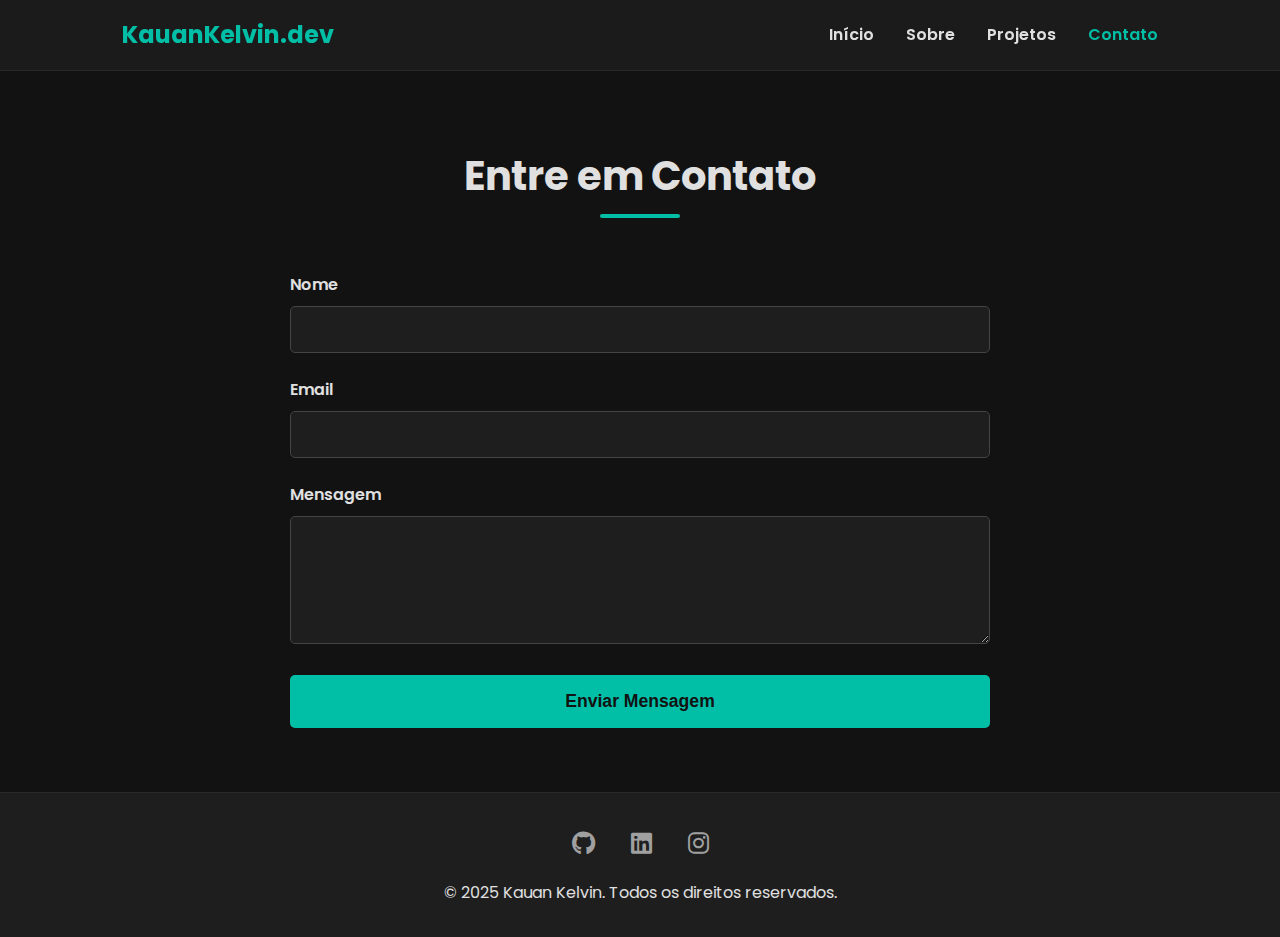
<file: pages/contato.html>
<!DOCTYPE html>
<html lang="pt-BR">
<head>
    <meta charset="UTF-8">
    <meta name="viewport" content="width=device-width, initial-scale=1.0">
    <title>Contato | Kauan Kelvin</title>
    <meta name="description" content="Entre em contato com [Seu Nome] para discutir projetos, oportunidades ou apenas para dizer olá.">
    <!-- CSS Externo -->
    <link rel="stylesheet" href="/css/styles.css">
    <!-- Ícones e Fontes -->
    <link rel="preconnect" href="https://fonts.googleapis.com">
    <link rel="preconnect" href="https://fonts.gstatic.com" crossorigin>
    <link href="https://fonts.googleapis.com/css2?family=Poppins:wght@300;400;600;700&display=swap" rel="stylesheet">
    <link rel="stylesheet" href="https://cdnjs.cloudflare.com/ajax/libs/font-awesome/6.5.1/css/all.min.css">
</head>
<body>
    <header>
        <nav class="navbar container">
            <a href="/index.html" class="logo">KauanKelvin.dev</a>
            <ul class="nav-menu">
                <li class="nav-item"><a href="../index.html" class="nav-link">Início</a></li>
                <li class="nav-item"><a href="sobre.html" class="nav-link">Sobre</a></li>
                <li class="nav-item"><a href="projetos.html" class="nav-link">Projetos</a></li>
                <li class="nav-item"><a href="contato.html" class="nav-link">Contato</a></li>
            </ul>
            <div class="hamburger">
                <span class="bar"></span><span class="bar"></span><span class="bar"></span>
            </div>
        </nav>
    </header>

    <main>
        <section id="contato" class="container page-section">
            <h2 class="section-title fade-in">Entre em Contato</h2>
            <form id="contact-form" class="contato-form fade-in" novalidate>
                <div class="form-group">
                    <label for="name">Nome</label>
                    <input type="text" id="name" class="form-control" required>
                    <div class="error-message">Por favor, insira seu nome.</div>
                </div>
                <div class="form-group">
                    <label for="email">Email</label>
                    <input type="email" id="email" class="form-control" required>
                    <div class="error-message">Por favor, insira um email válido.</div>
                </div>
                <div class="form-group">
                    <label for="message">Mensagem</label>
                    <textarea id="message" class="form-control" rows="5" required></textarea>
                    <div class="error-message">Por favor, escreva sua mensagem.</div>
                </div>
                <button type="submit" class="btn-submit">Enviar Mensagem</button>
                <p id="form-success">Mensagem enviada com sucesso! Obrigado pelo contato.</p>
            </form>
        </section>
    </main>

    <footer>
        <div class="social-links">
            <a href="https://github.com/kauankelvin7" target="_blank"><i class="fab fa-github"></i></a>
            <a href="https://www.linkedin.com/in/kauan-kelvin/" target="_blank"><i class="fab fa-linkedin"></i></a>
            <a href="https://www.instagram.com/kauan_kelvin45/" target="_blank"><i class="fab fa-instagram"></i></a>
        </div>
        <p>&copy; 2025 Kauan Kelvin. Todos os direitos reservados.</p>
    </footer>

    <script src="../js/script.js"></script>
</body>
</html>
</file>
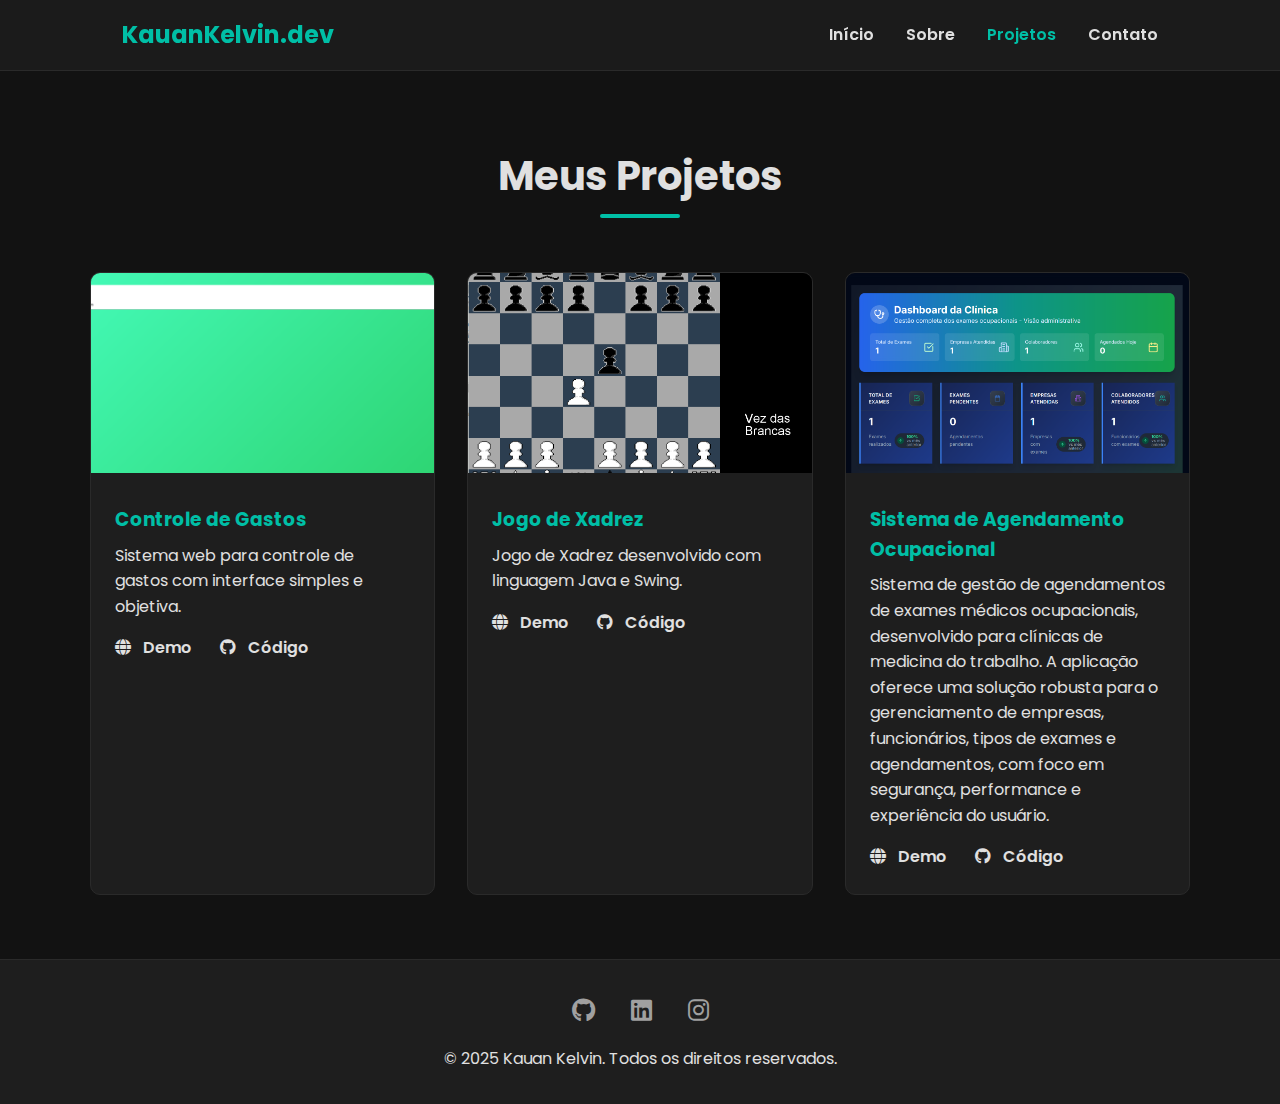
<file: pages/projetos.html>
<!DOCTYPE html>
<html lang="pt-BR">
<head>
    <meta charset="UTF-8">
    <meta name="viewport" content="width=device-width, initial-scale=1.0">
    <title>Meus Projetos | Kauan Kelvin</title>
    <meta name="description" content="Explore os projetos desenvolvidos por [Seu Nome], demonstrando habilidades práticas em desenvolvimento web.">
    <!-- CSS Externo -->
    <link rel="stylesheet" href="/css/styles.css">
    <!-- Ícones e Fontes -->
    <link rel="preconnect" href="https://fonts.googleapis.com">
    <link rel="preconnect" href="https://fonts.gstatic.com" crossorigin>
    <link href="https://fonts.googleapis.com/css2?family=Poppins:wght@300;400;600;700&display=swap" rel="stylesheet">
    <link rel="stylesheet" href="https://cdnjs.cloudflare.com/ajax/libs/font-awesome/6.5.1/css/all.min.css">
</head>
<body>
    <header>
        <nav class="navbar container">
            <a href="index.html" class="logo">KauanKelvin.dev</a>
            <ul class="nav-menu">
                <li class="nav-item"><a href="../index.html" class="nav-link">Início</a></li>
                <li class="nav-item"><a href="sobre.html" class="nav-link">Sobre</a></li>
                <li class="nav-item"><a href="projetos.html" class="nav-link">Projetos</a></li>
                <li class="nav-item"><a href="contato.html" class="nav-link">Contato</a></li>
            </ul>
            <div class="hamburger">
                <span class="bar"></span><span class="bar"></span><span class="bar"></span>
            </div>
        </nav>
    </header>

    <main>
        <section id="projetos" class="container page-section">
            <h2 class="section-title fade-in">Meus Projetos</h2>
            <div class="projetos-grid">
                <!-- Projeto 1 -->
                <div class="projeto-card fade-in">
                    <img src="/assets/controle_de_gastos.png" alt="Imagem do Projeto 1" class="projeto-img">
                    <div class="projeto-info">
                        <h3>Controle de Gastos</h3>
                        <p>Sistema web para controle de gastos com interface simples e objetiva.</p>
                        <div class="projeto-links">
                            <a href="https://myfinantrack.netlify.app/"" target="_blank"><i class="fas fa-globe"></i> Demo</a>
                            <a href="https://github.com/kauankelvin7/ControleDeGastos.git" target="_blank"><i class="fab fa-github"></i> Código</a>
                        </div>
                    </div>
                </div>
                <!-- Projeto 2 -->
                <div class="projeto-card fade-in">
                    <img src="../assets/jogo_de_xadrez.png" alt="Imagem do Projeto 2" class="projeto-img">
                    <div class="projeto-info">
                        <h3>Jogo de Xadrez</h3>
                        <p>Jogo de Xadrez desenvolvido com linguagem Java e Swing.</p>
                        <div class="projeto-links">
                            <a href="" target="_blank"><i class="fas fa-globe"></i> Demo</a>
                            <a href="https://github.com/kauankelvin7/Jogo-de-Xadrez.git" target="_blank"><i class="fab fa-github"></i> Código</a>
                        </div>
                    </div>
                </div>
                <div class="projeto-card fade-in">
                    <img src="../assets/medsync.jpeg" alt="Imagem do Projeto 3" class="projeto-img">
                    <div class="projeto-info">
                        <h3>Sistema de Agendamento Ocupacional</h3>
                        <p>Sistema de gestão de agendamentos de exames médicos ocupacionais, desenvolvido para clínicas de medicina do trabalho. A aplicação oferece uma solução robusta para o gerenciamento de empresas, funcionários, tipos de exames e agendamentos, com foco em segurança, performance e experiência do usuário.</p>
                        <div class="projeto-links">
                            <a href="https://medsyncocupacional.netlify.app/login" target="_blank"><i class="fas fa-globe"></i> Demo</a>
                            <a href="https://github.com/kauankelvin7/sistema-agenda-ocupacional.git" target="_blank"><i class="fab fa-github"></i> Código</a>
                        </div>
                    </div>
                </div>
            </div>
        </section>
    </main>

    <div id="project-modal" class="modal">
        <div class="modal-content">
            <span class="close-button">&times;</span>
            <iframe id="project-iframe" src="" frameborder="0" allowfullscreen></iframe>
        </div>
    </div>

    <footer>
        <div class="social-links">
            <a href="https://github.com/kauankelvin7" target="_blank"><i class="fab fa-github"></i></a>
            <a href="https://www.linkedin.com/in/kauan-kelvin/" target="_blank"><i class="fab fa-linkedin"></i></a>
            <a href="https://www.instagram.com/kauan_kelvin45/" target="_blank"><i class="fab fa-instagram"></i></a>
        </div>
        <p>&copy; 2025 Kauan Kelvin. Todos os direitos reservados.</p>
    </footer>
    
    <script src="../js/script.js"></script>
</body>
</html>
</file>
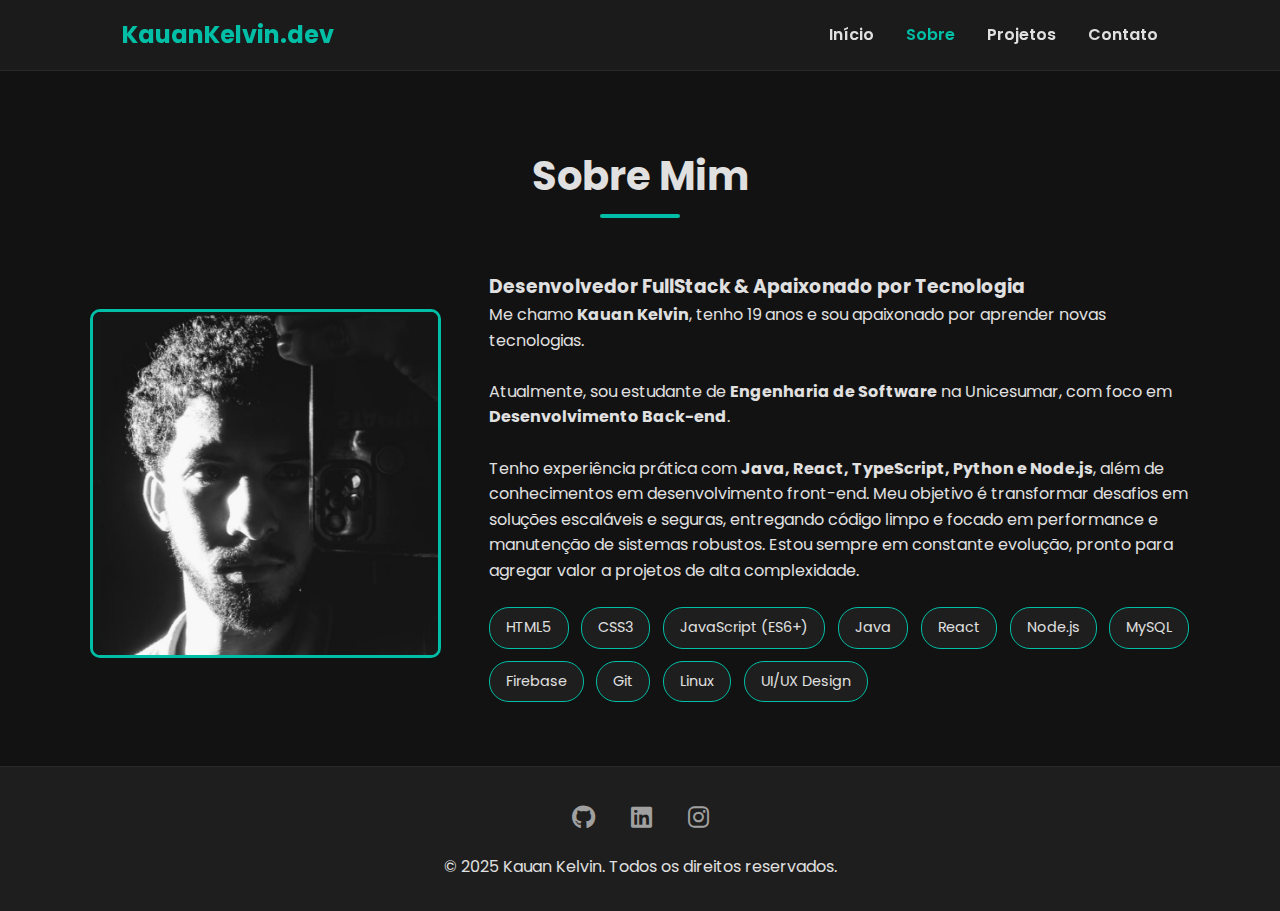
<file: pages/sobre.html>
<!DOCTYPE html>
<html lang="pt-BR">
<head>
    <meta charset="UTF-8">
    <meta name="viewport" content="width=device-width, initial-scale=1.0">
    <title>Sobre Mim | Kauan Kelvin</title>
    <meta name="description" content="Conheça mais sobre a minha jornada como desenvolvedor, minhas habilidades e paixões.">
    <!-- CSS Externo -->
    <link rel="stylesheet" href="/css/styles.css">
    <!-- Ícones e Fontes -->
    <link rel="preconnect" href="https://fonts.googleapis.com">
    <link rel="preconnect" href="https://fonts.gstatic.com" crossorigin>
    <link href="https://fonts.googleapis.com/css2?family=Poppins:wght@300;400;600;700&display=swap" rel="stylesheet">
    <link rel="stylesheet" href="https://cdnjs.cloudflare.com/ajax/libs/font-awesome/6.5.1/css/all.min.css">
</head>
<body>
    <header>
        <nav class="navbar container">
            <a href="index.html" class="logo">KauanKelvin.dev</a>
            <ul class="nav-menu">
                <li class="nav-item"><a href="/index.html" class="nav-link">Início</a></li>
                <li class="nav-item"><a href="sobre.html" class="nav-link">Sobre</a></li>
                <li class="nav-item"><a href="projetos.html" class="nav-link">Projetos</a></li>
                <li class="nav-item"><a href="contato.html" class="nav-link">Contato</a></li>
            </ul>
            <div class="hamburger">
                <span class="bar"></span><span class="bar"></span><span class="bar"></span>
            </div>
        </nav>
    </header>

    <main>
        <section id="sobre" class="container page-section">
            <h2 class="section-title fade-in">Sobre Mim</h2>
            <div class="sobre-content fade-in">
                <div class="sobre-img">
                    <img src="/assets/image.png" alt="Kauan Kelvin - Foto">
                </div>
                <div class="sobre-text">
                    <h3>Desenvolvedor FullStack & Apaixonado por Tecnologia</h3>
                    <p>
                        Me chamo <strong>Kauan Kelvin</strong>, tenho 19 anos e sou apaixonado por aprender novas
                        tecnologias.<br><br>
                        Atualmente, sou estudante de <strong>Engenharia de Software</strong> na Unicesumar, com foco em
                        <strong>Desenvolvimento Back-end</strong>.<br><br>
                        Tenho experiência prática com <strong>Java, React, TypeScript, Python e Node.js</strong>, além de conhecimentos em
                        desenvolvimento front-end. Meu objetivo é transformar desafios em soluções escaláveis e seguras,
                        entregando código limpo e focado em performance e manutenção de sistemas robustos. Estou sempre em
                        constante evolução, pronto para agregar valor a projetos de alta complexidade.
                    </p>

                    <div class="skills-list">
                        <span class="skill-tag">HTML5</span>
                        <span class="skill-tag">CSS3</span>
                        <span class="skill-tag">JavaScript (ES6+)</span>
                        <span class="skill-tag">Java</span>
                        <span class="skill-tag">React</span>
                        <span class="skill-tag">Node.js</span>
                        <span class="skill-tag">MySQL</span>
                        <span class="skill-tag">Firebase</span>
                        <span class="skill-tag">Git</span>
                        <span class="skill-tag">Linux</span>
                        <span class="skill-tag">UI/UX Design</span>
                    </div>
                </div>
            </div>
        </section>
    </main>

    <footer>
        <div class="social-links">
            <a href="https://github.com/kauankelvin7" target="_blank"><i class="fab fa-github"></i></a>
            <a href="https://www.linkedin.com/in/kauan-kelvin/" target="_blank"><i class="fab fa-linkedin"></i></a>
            <a href="https://www.instagram.com/kauan_kelvin45/" target="_blank"><i class="fab fa-instagram"></i></a>
        </div>
        <p>&copy; 2025 Kauan Kelvin. Todos os direitos reservados.</p>
    </footer>

    <script src="../js/script.js"></script>
</body>
</html>
</file>
<file: css/styles.css>
/* CSS Reset e Variáveis */
:root {
    --cor-primaria: #00bfa6;
    --cor-fundo: #121212;
    --cor-surface: #1e1e1e;
    --cor-texto: #e0e0e0;
    --cor-texto-secundario: #a0a0a0;
    --font-principal: 'Poppins', sans-serif;
}

* {
    margin: 0;
    padding: 0;
    box-sizing: border-box;
}

html {
    scroll-behavior: smooth;
}

body {
    font-family: var(--font-principal);
    background-color: var(--cor-fundo);
    color: var(--cor-texto);
    line-height: 1.6;
    /* Adiciona padding no topo para não ficar colado no header fixo */
    padding-top: 80px;
}

/* Estrutura e Layout */
.container {
    max-width: 1100px;
    margin: 0 auto;
    padding: 0 2rem;
}

header {
    background-color: rgba(30, 30, 30, 0.8);
    backdrop-filter: blur(10px);
    padding: 1rem 0;
    position: fixed;
    width: 100%;
    top: 0;
    left: 0;
    z-index: 1000;
    border-bottom: 1px solid #2a2a2a;
}

/* Estilos da Seção Hero (Página Inicial) */
.hero {
    display: flex;
    align-items: center;
    justify-content: center;
    text-align: center;
    height: calc(100vh - 80px); 
    min-height: 500px;
    position: relative;
    overflow: hidden; 
}

#particles-container {
    position: absolute;
    width: 100%;
    height: 100%;
    top: 0;
    left: 0;
    z-index: 0; 
}


.hero-content {
    position: relative;
    z-index: 1;
}

.hero-content h1 {
    font-size: 3rem;
    margin-bottom: 0.5rem;
}

.navbar {
    display: flex;
    justify-content: space-between;
    align-items: center;
}

.logo {
    font-size: 1.5rem;
    font-weight: 700;
    color: var(--cor-primaria);
    text-decoration: none;
}

.nav-menu {
    list-style: none;
    display: flex;
}

.nav-item {
    margin-left: 2rem;
}

.nav-link {
    text-decoration: none;
    color: var(--cor-texto);
    font-weight: 600;
    transition: color 0.3s ease;
}

.nav-link:hover, .nav-link.active {
    color: var(--cor-primaria);
}

.hamburger {
    display: none;
    cursor: pointer;
}

.bar {
    display: block;
    width: 25px;
    height: 3px;
    margin: 5px auto;
    -webkit-transition: all 0.3s ease-in-out;
    transition: all 0.3s ease-in-out;
    background-color: var(--cor-texto);
}

/* Classe genérica para seções das páginas */
.page-section {
    padding: 4rem 0;
}

/* Efeito de Animação de Fade-in (JavaScript Interativo #1) */
.fade-in {
    opacity: 0;
    transform: translateY(30px);
    transition: opacity 0.8s ease-out, transform 0.8s ease-out;
}

.fade-in.visible {
    opacity: 1;
    transform: translateY(0);
}

/* Estilos da Seção Hero (Página Inicial) */
.hero {
    display: flex;
    align-items: center;
    justify-content: center;
    text-align: center;
    /* Calcula a altura para ocupar a tela, descontando o padding do body */
    height: calc(100vh - 80px); 
    min-height: 500px;
}

.hero-content h1 {
    font-size: 3rem;
    margin-bottom: 0.5rem;
}

.hero-content h1 span {
    color: var(--cor-primaria);
}

.hero-content p {
    font-size: 1.5rem;
    color: var(--cor-texto-secundario);
    font-weight: 300;
}

/* Efeito de Digitação (JavaScript Interativo #2) */
.typed-text {
    color: var(--cor-primaria);
}
.typed-cursor {
    opacity: 1;
    animation: typedjsBlink 0.7s infinite;
}
@keyframes typedjsBlink {
    50% { opacity: 0.0; }
}

.btn {
    display: inline-block;
    margin-top: 2rem;
    padding: 0.8rem 2rem;
    background-color: var(--cor-primaria);
    color: var(--cor-fundo);
    text-decoration: none;
    border-radius: 5px;
    font-weight: 600;
    transition: transform 0.3s, box-shadow 0.3s;
}

.btn:hover {
    transform: translateY(-3px);
    box-shadow: 0 10px 20px rgba(0, 191, 166, 0.2);
}

.section-title {
    text-align: center;
    font-size: 2.5rem;
    margin-bottom: 4rem;
    position: relative;
}
.section-title::after {
    content: '';
    width: 80px;
    height: 4px;
    background-color: var(--cor-primaria);
    position: absolute;
    bottom: -10px;
    left: 50%;
    transform: translateX(-50%);
    border-radius: 2px;
}

/* Sobre */
.sobre-content {
    display: grid;
    grid-template-columns: 1fr 2fr;
    gap: 3rem;
    align-items: center;
}
.sobre-img img {
    max-width: 100%;
    border-radius: 10px;
    border: 3px solid var(--cor-primaria);
}
.skills-list {
    margin-top: 1.5rem;
    display: flex;
    flex-wrap: wrap;
    gap: 0.8rem;
}
.skill-tag {
    background-color: var(--cor-surface);
    padding: 0.5rem 1rem;
    border-radius: 20px;
    font-size: 0.9rem;
    border: 1px solid var(--cor-primaria);
}

/* Projetos */
.projetos-grid {
    display: grid;
    grid-template-columns: repeat(auto-fit, minmax(320px, 1fr));
    gap: 2rem;
}
.projeto-card {
    background-color: var(--cor-surface);
    border-radius: 10px;
    overflow: hidden;
    transition: transform 0.3s;
    border: 1px solid #2a2a2a;
}
.projeto-card:hover {
    transform: translateY(-10px);
}
.projeto-img {
    width: 100%;
    height: 200px;
    object-fit: cover;
}
.projeto-info {
    padding: 1.5rem;
}
.projeto-info h3 {
    color: var(--cor-primaria);
    margin-bottom: 0.5rem;
}
.projeto-links {
    margin-top: 1rem;
}
.projeto-links a {
    color: var(--cor-texto);
    text-decoration: none;
    margin-right: 1.5rem;
    font-weight: 600;
}
.projeto-links a:hover {
    color: var(--cor-primaria);
}
.projeto-links a i {
    margin-right: 0.5rem;
}

/* Contato */
.contato-form {
    max-width: 700px;
    margin: 0 auto;
}
.form-group {
    margin-bottom: 1.5rem;
}
.form-group label {
    display: block;
    margin-bottom: 0.5rem;
    font-weight: 600;
}
.form-control {
    width: 100%;
    padding: 0.8rem;
    background-color: var(--cor-surface);
    border: 1px solid #444;
    border-radius: 5px;
    color: var(--cor-texto);
    font-family: var(--font-principal);
}
.form-control:focus {
    outline: none;
    border-color: var(--cor-primaria);
}
.error-message {
    color: #ff6b6b;
    font-size: 0.8rem;
    margin-top: 0.3rem;
    display: none;
}
.form-control.invalid {
    border-color: #ff6b6b;
}
.btn-submit {
    width: 100%;
    padding: 1rem;
    background-color: var(--cor-primaria);
    color: var(--cor-fundo);
    border: none;
    border-radius: 5px;
    font-size: 1.1rem;
    font-weight: 600;
    cursor: pointer;
    transition: background-color 0.3s;
}
.btn-submit:hover {
    background-color: #00a892;
}
#form-success {
    text-align: center;
    color: var(--cor-primaria);
    font-weight: 600;
    display: none;
    margin-top: 1.5rem;
}


/* ========== ESTILOS DA NOVA SEÇÃO DE HABILIDADES ========== */
.skills {
    padding: 4rem 0; /* Espaçamento da seção */
}

.skills-grid {
    display: flex; /* Ativa o Flexbox */
    flex-direction: row; /* Alinha os itens em uma linha (horizontal) */
    flex-wrap: wrap; /* Permite que os itens quebrem para a linha de baixo em telas menores */
    justify-content: center; /* Centraliza os cards no container */
    gap: 1.5rem; /* Espaço entre os cards */
}

.skill-card {
    background-color: var(--cor-surface);
    border: 1px solid #2a2a2a;
    border-radius: 10px;
    padding: 2rem 1rem;
    text-align: center;
    width: 130px; /* Largura fixa para cada card */
    transition: transform 0.3s ease, box-shadow 0.3s ease;
}

.skill-card:hover {
    transform: translateY(-5px); /* Efeito de elevação */
    box-shadow: 0 8px 15px rgba(0, 191, 166, 0.1);
}

.skill-card i {
    font-size: 3rem; /* Tamanho do ícone */
    color: var(--cor-primaria);
    margin-bottom: 1rem;
}

.skill-card h3 {
    font-size: 1rem;
    color: var(--cor-texto);
    font-weight: 400;
}
/* ========================================================== */


/* Footer */
footer {
    text-align: center;
    padding: 2rem 0;
    background-color: var(--cor-surface);
    border-top: 1px solid #2a2a2a;
    margin-top: auto; /* Empurra o footer para o final */
}
.social-links {
    margin-bottom: 1rem;
}
.social-links a {
    color: var(--cor-texto-secundario);
    font-size: 1.5rem;
    margin: 0 1rem;
    transition: color 0.3s;
}
.social-links a:hover {
    color: var(--cor-primaria);
}

/* Responsividade */
@media (max-width: 768px) {
    .nav-menu {
        position: fixed;
        left: -100%;
        top: 65px; /* Altura do header */
        flex-direction: column;
        background-color: var(--cor-surface);
        width: 100%;
        height: calc(100vh - 65px);
        text-align: center;
        transition: 0.3s;
        box-shadow: 0 10px 27px rgba(0, 0, 0, 0.05);
        padding-top: 2rem;
    }

    .nav-menu.active {
        left: 0;
    }

    .nav-item {
        margin: 1.5rem 0;
    }

    .hamburger {
        display: block;
    }

    .hamburger.active .bar:nth-child(2) {
        opacity: 0;
    }

    .hamburger.active .bar:nth-child(1) {
        transform: translateY(8px) rotate(45deg);
    }

    .hamburger.active .bar:nth-child(3) {
        transform: translateY(-8px) rotate(-45deg);
    }
    
    .hero-content h1 {
        font-size: 2.5rem;
    }
    .hero-content p {
        font-size: 1.2rem;
    }

    .sobre-content {
        grid-template-columns: 1fr;
        text-align: center;
    }
    .sobre-img {
        margin: 0 auto 2rem auto;
        max-width: 300px;
    }
}

/* Estilos da Janela Modal */
.modal {
    display: none; 
    position: fixed;
    z-index: 1000; 
    left: 0;
    top: 0;
    width: 100%;
    height: 100%;
    overflow: auto;
    background-color: rgba(18, 18, 18, 0.9);
    backdrop-filter: blur(5px);
}

.modal-content {
    background-color: var(--cor-surface); 
    margin: 3% auto; 
    padding: 2rem; 
    border: 1px solid #2a2a2a; 
    width: 90%;
    max-width: 1200px;
    height: 85%;
    position: relative;
    border-radius: 10px;
    box-shadow: 0 10px 30px rgba(0, 0, 0, 0.5);
    color: var(--cor-texto); 
}

#project-iframe {
    width: 100%;
    height: calc(100% - 2rem);
    border: none;
    border-radius: 5px; 
    background-color: var(--cor-fundo); 
}

.close-button {
    color: var(--cor-texto-secundario);
    position: absolute;
    top: 15px;
    right: 25px;
    font-size: 2rem; 
    font-weight: bold;
    transition: color 0.3s ease; 
    cursor: pointer;
    z-index: 1001; 
}

.close-button:hover,
.close-button:focus {
    color: var(--cor-primaria);
    text-decoration: none;
    transform: scale(1.1); 
    transition: all 0.3s ease;
}

/* Responsividade para o modal */
@media (max-width: 768px) {
    .modal-content {
        width: 95%;
        height: 90%;
        margin: 2% auto;
        padding: 1rem;
    }
    
    .close-button {
        top: 10px;
        right: 15px;
        font-size: 1.8rem;
    }
    
    #project-iframe {
        height: calc(100% - 1rem);
    }
}
</file>
